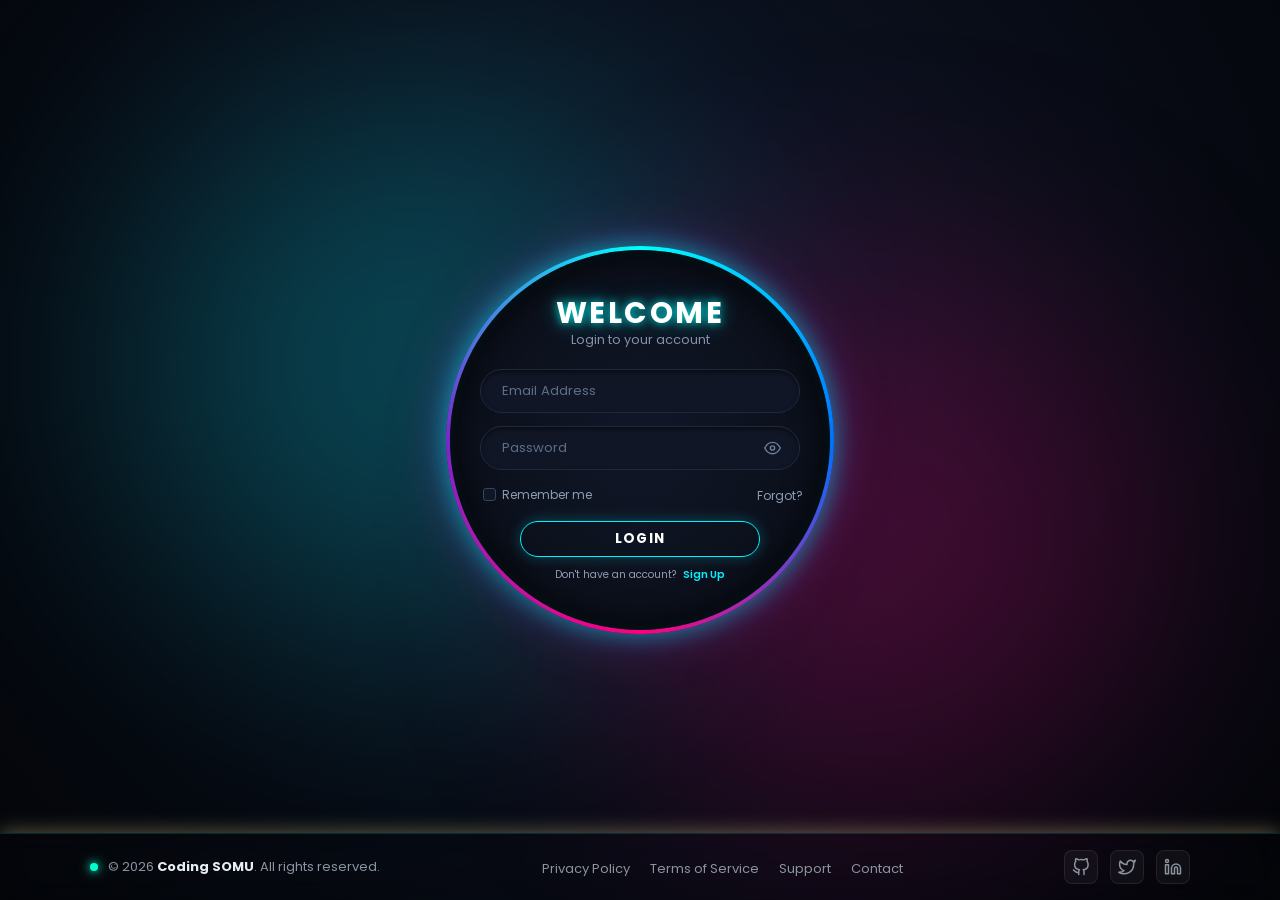
<file: index.html>
<!DOCTYPE html>
<html lang="en">
<head>
  <meta charset="UTF-8">
  <meta name="viewport" content="width=device-width, initial-scale=1.0, maximum-scale=1.0, user-scalable=no">
  <title>Glowing Neon Circular Authentication</title>
  <!-- Google Fonts: Poppins -->
  <link rel="preconnect" href="https://fonts.googleapis.com">
  <link rel="preconnect" href="https://fonts.gstatic.com" crossorigin>
  <link href="https://fonts.googleapis.com/css2?family=Poppins:wght@300;400;500;600;700;800&display=swap" rel="stylesheet">
  <link rel="stylesheet" href="CSS/style.css">

</head>
<body>
  <div class="ambient-glow cyan"></div>
  <div class="ambient-glow magenta"></div>

  <main class="auth-wrapper" role="region" aria-label="User Authentication">
    <div class="card-surface">
      
      <!-- ================= LOGIN FORM ================= -->
      <section class="form-panel active" id="loginPanel" aria-labelledby="loginTitle">
        <h1 id="loginTitle" class="neon-title">WELCOME</h1>
        <p class="sub-title">Login to your account</p>

        <form id="loginForm" onsubmit="handleAuthSubmit(event, 'login')">
          <div class="input-group">
            <input 
              type="email" 
              class="input-field" 
              placeholder="Email Address" 
              required
              autocomplete="email"
            >
          </div>

          <div class="input-group">
            <input 
              type="password" 
              id="loginPassword" 
              class="input-field has-icon" 
              placeholder="Password" 
              required
              autocomplete="current-password"
            >
            <button 
              type="button" 
              class="toggle-password" 
              onclick="togglePassword('loginPassword', this)" 
              aria-label="Toggle password visibility"
              title="Show password"
            >
              <!-- Eye Icon (Closed / Open state) -->
              <svg viewBox="0 0 24 24" fill="none" stroke-width="2" stroke-linecap="round" stroke-linejoin="round">
                <path d="M1 12s4-8 11-8 11 8 11 8-4 8-11 8-11-8-11-8z"></path>
                <circle cx="12" cy="12" r="3"></circle>
              </svg>
            </button>
          </div>

          <div class="options-row">
            <label class="remember-box">
              <input type="checkbox" id="rememberMe">
              <span>Remember me</span>
            </label>
            <a href="javascript:void(0)" class="forgot-link" onclick="triggerToast('Password reset link sent to your email!')">Forgot?</a>
          </div>

          <button type="submit" class="submit-btn" id="loginBtn">LOGIN</button>
        </form>

        <p class="switch-mode-text">
          Don't have an account? 
          <a role="button" tabindex="0" onclick="switchAuthView('signup')">Sign Up</a>
        </p>
      </section>

      <!-- ================= SIGN UP FORM ================= -->
      <section class="form-panel" id="signupPanel" aria-labelledby="signupTitle">
        <h1 id="signupTitle" class="neon-title">SIGN UP</h1>
        <p class="sub-title">Create your account</p>

        <form id="signupForm" onsubmit="handleAuthSubmit(event, 'signup')">
          <div class="input-group">
            <input 
              type="text" 
              class="input-field" 
              placeholder="Full Name" 
              required
              autocomplete="name"
            >
          </div>

          <div class="input-group">
            <input 
              type="email" 
              class="input-field" 
              placeholder="Email Address" 
              required
              autocomplete="email"
            >
          </div>

          <div class="input-group">
            <input 
              type="password" 
              id="signupPassword" 
              class="input-field has-icon" 
              placeholder="Password" 
              required
              autocomplete="new-password"
            >
            <button 
              type="button" 
              class="toggle-password" 
              onclick="togglePassword('signupPassword', this)" 
              aria-label="Toggle password visibility"
              title="Show password"
            >
              <svg viewBox="0 0 24 24" fill="none" stroke-width="2" stroke-linecap="round" stroke-linejoin="round">
                <path d="M1 12s4-8 11-8 11 8 11 8-4 8-11 8-11-8-11-8z"></path>
                <circle cx="12" cy="12" r="3"></circle>
              </svg>
            </button>
          </div>

          <button type="submit" class="submit-btn" id="signupBtn">CREATE ACCOUNT</button>
        </form>

        <p class="switch-mode-text">
          Already have an account? 
          <a role="button" tabindex="0" onclick="switchAuthView('login')">Login</a>
        </p>
      </section>

    </div>
  </main>

  <div id="toastNotification" class="toast-msg" role="status" aria-live="polite">Done!</div>



  <!---------------------------------- Footer Section ---------------------------------------------->
  <footer class="site-footer">
      <div class="footer-container">
          <!-- ব্র্যান্ড / কপিরাইট অংশ -->
          <div class="footer-brand">
              <span class="neon-dot"></span>
              <p>&copy; 2026 <strong>Coding SOMU</strong>. All rights reserved.</p>
          </div>
  
          <!-- নেভিগেশন লিংকস -->
          <ul class="footer-links">
              <li><a href="#privacy">Privacy Policy</a></li>
              <li><a href="#terms">Terms of Service</a></li>
              <li><a href="#support">Support</a></li>
              <li><a href="#contact">Contact</a></li>
          </ul>
  
          <!-- সোশ্যাল মিডিয়া আইকন -->
          <div class="footer-socials">
              <a href="#" aria-label="Github">
                  <svg width="18" height="18" viewBox="0 0 24 24" fill="none" stroke="currentColor" stroke-width="2" stroke-linecap="round" stroke-linejoin="round">
                      <path d="M9 19c-5 1.5-5-2.5-7-3m14 6v-3.87a3.37 3.37 0 0 0-.94-2.61c3.14-.35 6.44-1.54 6.44-7A5.44 5.44 0 0 0 20 4.77 5.07 5.07 0 0 0 19.91 1S18.73.65 16 2.48a13.38 13.38 0 0 0-7 0C6.27.65 5.09 1 5.09 1A5.07 5.07 0 0 0 5 4.77a5.44 5.44 0 0 0-1.5 3.78c0 5.42 3.3 6.61 6.44 7A3.37 3.37 0 0 0 9 18.13V22"></path>
                  </svg>
              </a>
              <a href="#" aria-label="Twitter">
                  <svg width="18" height="18" viewBox="0 0 24 24" fill="none" stroke="currentColor" stroke-width="2" stroke-linecap="round" stroke-linejoin="round">
                      <path d="M23 3a10.9 10.9 0 0 1-3.14 1.53 4.48 4.48 0 0 0-7.86 3v1A10.66 10.66 0 0 1 3 4s-4 9 5 13a11.64 11.64 0 0 1-7 2c9 5 20 0 20-11.5a4.5 4.5 0 0 0-.08-.83A7.72 7.72 0 0 0 23 3z"></path>
                  </svg>
              </a>
              <a href="#" aria-label="LinkedIn">
                  <svg width="18" height="18" viewBox="0 0 24 24" fill="none" stroke="currentColor" stroke-width="2" stroke-linecap="round" stroke-linejoin="round">
                      <path d="M16 8a6 6 0 0 1 6 6v7h-4v-7a2 2 0 0 0-2-2 2 2 0 0 0-2 2v7h-4v-7a6 6 0 0 1 6-6z"></path>
                      <rect x="2" y="9" width="4" height="12"></rect>
                      <circle cx="4" cy="4" r="2"></circle>
                  </svg>
              </a>
          </div>
      </div>
  </footer>
  <!----------------------------------------- footer end ----------------------------------->
</body>

<script src="JS/login.js"></script>
</html>
</file>
<file: CSS/style.css>
* {
      margin: 0;
      padding: 0;
      box-sizing: border-box;
      font-family: 'Poppins', sans-serif;
      -webkit-tap-highlight-color: transparent;
    }

    :root {
      --bg-dark: #070a12;
      --card-inner: #0d121e;
      --cyan-neon: #00ffff;
      --cyan-glow: rgba(0, 255, 255, 0.4);
      --purple-neon: #7928ca;
      --pink-neon: #ff007f;
      --input-bg: #101625;
      --input-border: #1f293d;
      --text-muted: #8292a8;
    }
    html, body {
        margin: 0;
        padding: 0;
        width: 100%;
        height: 100vh;
        overflow: hidden;
        box-sizing: border-box;
    }

    body {
      min-height: 100dvh; /* Dynamic viewport for modern mobile browsers */
      display: flex;
      overflow: hidden;
      flex-direction: column;
      justify-content: space-between;
      align-items: center;
      background: radial-gradient(circle at 50% 35%, #10182b 0%, #060911 70%, #030509 100%);
      -webkit-overflow-scrolling: touch;
      overflow-x: hidden;
      overflow-y: auto;
      padding-bottom: 90px;
      box-sizing: border-box;
      padding: clamp(1rem, 3vw, 2rem);
      position: relative;
    }

    /* Ambient background gradient orbs */
    .ambient-glow {
      position: fixed;
      width: clamp(280px, 45vw, 550px);
      height: clamp(280px, 45vw, 550px);
      border-radius: 50%;
      filter: blur(clamp(70px, 12vw, 130px));
      opacity: 0.22;
      pointer-events: none;
      z-index: 0;
    }

    .ambient-glow.cyan {
      background: #00f2fe;
      top: 10%;
      left: 10%;
    }

    .ambient-glow.magenta {
      background: #ff007f;
      bottom: 10%;
      right: 10%;
    }

    .auth-wrapper {
      position: relative;
      /* Dynamic sizing to preserve circular ratio while fitting ultra-small screens */
      width: min(85vw, 380px, calc(100vh - 220px));
      height: min(85vw, 380px, calc(100vh - 220px));
      min-width: 300px;
      min-height: 300px;
      display: flex;
      justify-content: center;
      align-items: center;
      z-index: 1;
      margin: auto 0;
      border-radius: 50%;
      transform: translateY(-10px);
    }



    /* Fallback height auto for extreme short vertical screens */
    @media (max-height: 520px) {
      body {
        align-items: flex-start;
        padding-top: 1.5rem;
        padding-bottom: 1.5rem;
      }
      .auth-wrapper {
        height: auto;
        aspect-ratio: 1 / 1;
      }
    }

    /* Rotating conic gradient neon border */
    .auth-wrapper::before {
      content: '';
      position: absolute;
      inset: -4px;
      border-radius: 50%;
      background: conic-gradient(
        from 0deg,
        #00ffff,
        #0072ff,
        #ff007f,
        #7928ca,
        #00ffff
      );
      animation: spin 9s linear infinite;
      box-shadow: 
        0 0 25px rgba(0, 255, 255, 0.45),
        0 0 45px rgba(0, 114, 255, 0.25),
        0 0 65px rgba(255, 0, 127, 0.2);
      z-index: -1;
    }

    @keyframes spin {
      to {
        transform: rotate(360deg);
      }
    }



    /*--------- Inner card surface --------------*/
    .card-surface {
      /* width: calc(100% - 8px);
      height: calc(100% - 8px); */
      height: 100%;
      width: 100%;
      background: radial-gradient(circle at center, #111728 0%, #0a0e18 80%, #070912 100%);
      border-radius: 50%;
      display: flex;
      flex-direction: column;
      align-items: center;
      justify-content: center;
      /* padding: clamp(1rem, 5.5vw, 2.5rem); */
      padding: 16px 24px;
      position: relative;
      box-shadow: 
        inset 0 0 35px rgba(0, 0, 0, 0.95),
        inset 0 0 12px rgba(0, 255, 255, 0.12);
      overflow: hidden;
    }

    .neon-title {
      color: #ffffff;
      font-size: clamp(1.35rem, 4.2vw, 1.85rem);
      font-weight: 700;
      letter-spacing: clamp(1.5px, 0.5vw, 2.5px);
      text-transform: uppercase;
      text-align: center;
      text-shadow: 
        0 0 8px rgba(0, 255, 255, 0.8),
        0 0 20px rgba(0, 255, 255, 0.5);
      line-height: 1.1;
      margin-bottom: 2px;
    }

    .sub-title {
      font-size: clamp(0.7rem, 2.2vw, 0.8rem);
      color: var(--text-muted);
      text-align: center;
      margin-bottom: clamp(0.75rem, 2.5vw, 1.25rem);
      font-weight: 400;
    }

    /* Form panel */
    .form-panel {
      width: 100%;
      max-width: 320px;
      display: none;
      flex-direction: column;
      opacity: 0;
      transform: translateY(6px);
      transition: opacity 0.28s ease, transform 0.28s ease;
    }

    .form-panel h2 {
        font-size: 1.35rem;
        margin-bottom: 2px;
    }

    form-panel p {
        font-size: 0.75rem;
        color: var(--text-muted);
        margin-bottom: 12px;
    }

    .form-panel.active {
      display: flex;
      opacity: 1;
      transform: translateY(0);
    }

    .input-group {
      position: relative;
      width: 100%;
      margin-bottom: clamp(0.6rem, 1.8vw, 0.85rem);
    }

    .input-field {
      width: 100%;
      background: var(--input-bg);
      border: 1.5px solid var(--input-border);
      border-radius: 9999px;
      padding: clamp(0.55rem, 1.8vw, 0.68rem) clamp(1rem, 3vw, 1.3rem);
      color: #ffffff;
      font-size: clamp(0.75rem, 2.3vw, 0.85rem);
      outline: none;
      transition: all 0.25s ease;
      box-shadow: inset 0 2px 4px rgba(0, 0, 0, 0.5);
    }

    .input-field.has-icon {
      padding-right: 2.7rem;
    }

    .input-field::placeholder {
      color: #5d6e87;
      font-size: clamp(0.72rem, 2.2vw, 0.82rem);
    }

    .input-field:focus {
      border-color: #00f2fe;
      background: #131b2e;
      box-shadow: 
        0 0 12px rgba(0, 242, 254, 0.35),
        inset 0 0 6px rgba(0, 242, 254, 0.15);
    }

    /* Password visibility icon toggle button */
    .toggle-password {
      position: absolute;
      right: 0.95rem;
      top: 50%;
      transform: translateY(-50%);
      background: transparent;
      border: none;
      cursor: pointer;
      color: #6c7e99;
      display: flex;
      align-items: center;
      justify-content: center;
      padding: 4px;
      transition: color 0.2s ease, transform 0.15s ease;
      user-select: none;
    }

    .toggle-password:hover {
      color: #00f2fe;
      transform: translateY(-50%) scale(1.1);
    }

    .toggle-password svg {
      width: 17px;
      height: 17px;
      stroke: currentColor;
    }

    .options-row {
      display: flex;
      align-items: center;
      justify-content: space-between;
      width: 100%;
      margin: 0.1rem 0.2rem clamp(0.6rem, 1.8vw, 0.85rem) 0.2rem;
      font-size: clamp(0.68rem, 2vw, 0.75rem);
    }

    /* Remember Me Checkbox */
    .remember-box {
      display: flex;
      align-items: center;
      gap: 6px;
      color: #8c9cb1;
      cursor: pointer;
      user-select: none;
      margin: 2px 0 4px 0;
      font-size: 0.75rem;
    }

    .remember-box input[type="checkbox"] {
      appearance: none;
      width: 13px;
      height: 13px;
      border: 1.5px solid #334460;
      border-radius: 3px;
      background: var(--input-bg);
      cursor: pointer;
      display: grid;
      place-content: center;
      transition: all 0.2s;
    }

    .remember-box input[type="checkbox"]:checked {
      background: #00f2fe;
      border-color: #00f2fe;
      box-shadow: 0 0 8px rgba(0, 242, 254, 0.6);
    }

    .remember-box input[type="checkbox"]:checked::after {
      content: '';
      width: 3.5px;
      height: 6px;
      border: solid #090e18;
      border-width: 0 2px 2px 0;
      transform: rotate(45deg);
      margin-bottom: 2px;
    }

    .forgot-link {
      color: #8c9cb1;
      text-decoration: none;
      transition: color 0.2s;
    }

    .forgot-link:hover {
      color: #00f2fe;
      text-shadow: 0 0 6px rgba(0, 242, 254, 0.6);
    }



    /* Submit Button with glowing neon style and loading animation */
    .submit-btn {
      width: 75%;
      height: 36px;
      /* padding: clamp(0.55rem, 1.8vw, 0.68rem) 1.2rem; */
      padding: 8px 16px;
      margin-top: 4px;
      margin-inline: auto;
      border-radius: 9999px;
      border: 1.5px solid #00f2fe;
      background: transparent;
      color: #ffffff;
      font-weight: 700;
      /* font-size: clamp(0.78rem, 2.3vw, 0.88rem); */
      font-size: 0.85rem;
      letter-spacing: 1.4px;
      cursor: pointer;
      display: flex;
      align-items: center;
      justify-content: center;
      transition: all 0.3s ease;
      box-shadow: 0 0 14px rgba(0, 242, 254, 0.25);
      position: relative;
    }

    .submit-btn:hover {
      background: rgba(0, 242, 254, 0.12);
      box-shadow: 
        0 0 22px rgba(0, 242, 254, 0.5),
        inset 0 0 10px rgba(0, 242, 254, 0.25);
    }

    .submit-btn:active {
      transform: scale(0.98);
    }

    /* Loading Spinner based directly on the provided CSS code snippet */
    .submit-btn.loading {
      color: rgba(255, 255, 255, 0.7);
      pointer-events: none;
    }

    .submit-btn.loading::after {
      content: "";
      display: inline-block;
      width: 12px;
      height: 12px;
      margin-left: 8px;
      border: 2px solid rgba(255, 255, 255, .3);
      border-top-color: #0ff;
      border-radius: 50%;
      vertical-align: middle;
      animation: spin .7s linear infinite;
    }


    /* Switch Mode Text */
    .switch-mode-text {
      /* margin-top: clamp(0.6rem, 1.8vw, 0.9rem); */
      margin-top: 10px;
      width: 100%;
      margin-inline: auto;
      text-align: center;
      /* font-size: clamp(0.68rem, 2vw, 0.75rem); */
      font-size: 0.65rem;
      color: #8c9cb1;
    }

    .switch-mode-text a {
      color: #00f2fe;
      font-weight: 600;
      font-size: 0.65rem;
      text-decoration: none;
      cursor: pointer;
      margin-left: 4px;
      transition: all 0.2s;
    }

    .switch-mode-text a:hover {
      text-shadow: 0 0 8px #00f2fe;
      text-decoration: underline;
    }

    .toast-msg {
      position: fixed;
      top: 20px;
      padding: 9px 20px;
      background: rgba(14, 22, 38, 0.95);
      backdrop-filter: blur(10px);
      border: 1px solid #00f2fe;
      color: #e4faff;
      border-radius: 50px;
      font-size: clamp(0.75rem, 2.5vw, 0.85rem);
      font-weight: 500;
      box-shadow: 0 0 20px rgba(0, 242, 254, 0.45);
      opacity: 0;
      pointer-events: none;
      transform: translateY(-25px);
      transition: all 0.35s cubic-bezier(0.18, 0.89, 0.32, 1.28);
      z-index: 999;
      text-align: center;
      max-width: 90vw;
    }

    .toast-msg.show {
      opacity: 1;
      transform: translateY(0);
    }


    /*----------------------------------- Footer Styles -----------------------------------------*/
.site-footer {
    position: fixed;
    bottom: 0;
    left: 0 ;
    width: 100%;
    margin:0;
    padding: 16px 24px;
    background: rgba(13, 17, 23, 0.85);
    backdrop-filter: blur(12px);
    -webkit-backdrop-filter: blur(12px);
    border-top: 1px solid rgba(0, 255, 204, 0.15);
    box-shadow: 0 -4px 20px rgba(0, 0, 0, 0.4);
    font-family: inherit;
    z-index: 999;
    box-sizing: border-box;
    box-shadow: 0 0 20px rgba(249, 234, 159, 0.4);
    background: transparent;
}

.footer-container {
    max-width: 1100px;
    margin: 0 auto;
    display: flex;
    flex-wrap: wrap;
    align-items: center;
    justify-content: space-between;
    gap: 16px;
}
      
/* ব্র্যান্ড ও নিওন ইন্ডিকেটর */
.footer-brand {
    display: flex;
    align-items: center;
    gap: 10px;
    font-size: 13px;
    color: #8b949e;
}

.footer-brand strong {
    color: #e6edf3;
}

.neon-dot {
    width: 8px;
    height: 8px;
    background-color: #00ffcc;
    border-radius: 50%;
    box-shadow: 0 0 8px #00ffcc, 0 0 16px rgba(0, 255, 204, 0.5);
    display: inline-block;
    animation: pulse 2s infinite ease-in-out;
}

@keyframes pulse {
    0%, 100% { opacity: 1; transform: scale(1); }
    50% { opacity: 0.4; transform: scale(0.8); }
}

/* লিংকসমূহ */
.footer-links {
    list-style: none;
    display: flex;
    align-items: center;
    gap: 20px;
    margin: 0;
    padding: 0;
    flex-wrap: wrap;
}

.footer-links a {
    color: #8b949e;
    text-decoration: none;
    font-size: 13px;
    transition: all 0.25s ease;
}

.footer-links a:hover {
    color: #00ffcc;
    text-shadow: 0 0 8px rgba(0, 255, 204, 0.5);
}

/* সোশ্যাল মিডিয়া আইকন */
.footer-socials {
    display: flex;
    align-items: center;
    gap: 12px;
}

.footer-socials a {
    display: inline-flex;
    align-items: center;
    justify-content: center;
    width: 34px;
    height: 34px;
    border-radius: 8px;
    background: rgba(255, 255, 255, 0.04);
    border: 1px solid rgba(255, 255, 255, 0.08);
    color: #8b949e;
    text-decoration: none;
    transition: all 0.25s ease;
}

.footer-socials a:hover {
    color: #00ffcc;
    border-color: #00ffcc;
    background: rgba(0, 255, 204, 0.08);
    box-shadow: 0 0 10px rgba(0, 255, 204, 0.3);
    transform: translateY(-2px);
}

/* রেসপন্সিভ মোবাইল ভিউ */
@media (max-width: 650px) {
    .site-footer {
        padding: 20px 16px;
    }
    .footer-container {
        flex-direction: column;
        justify-content: center;
        text-align: center;
        gap: 14px;
    }
    .footer-links {
        justify-content: center;
        gap: 14px;
    }
}

/*----------------------------------------- footer end ----------------------------------- */
</file>
